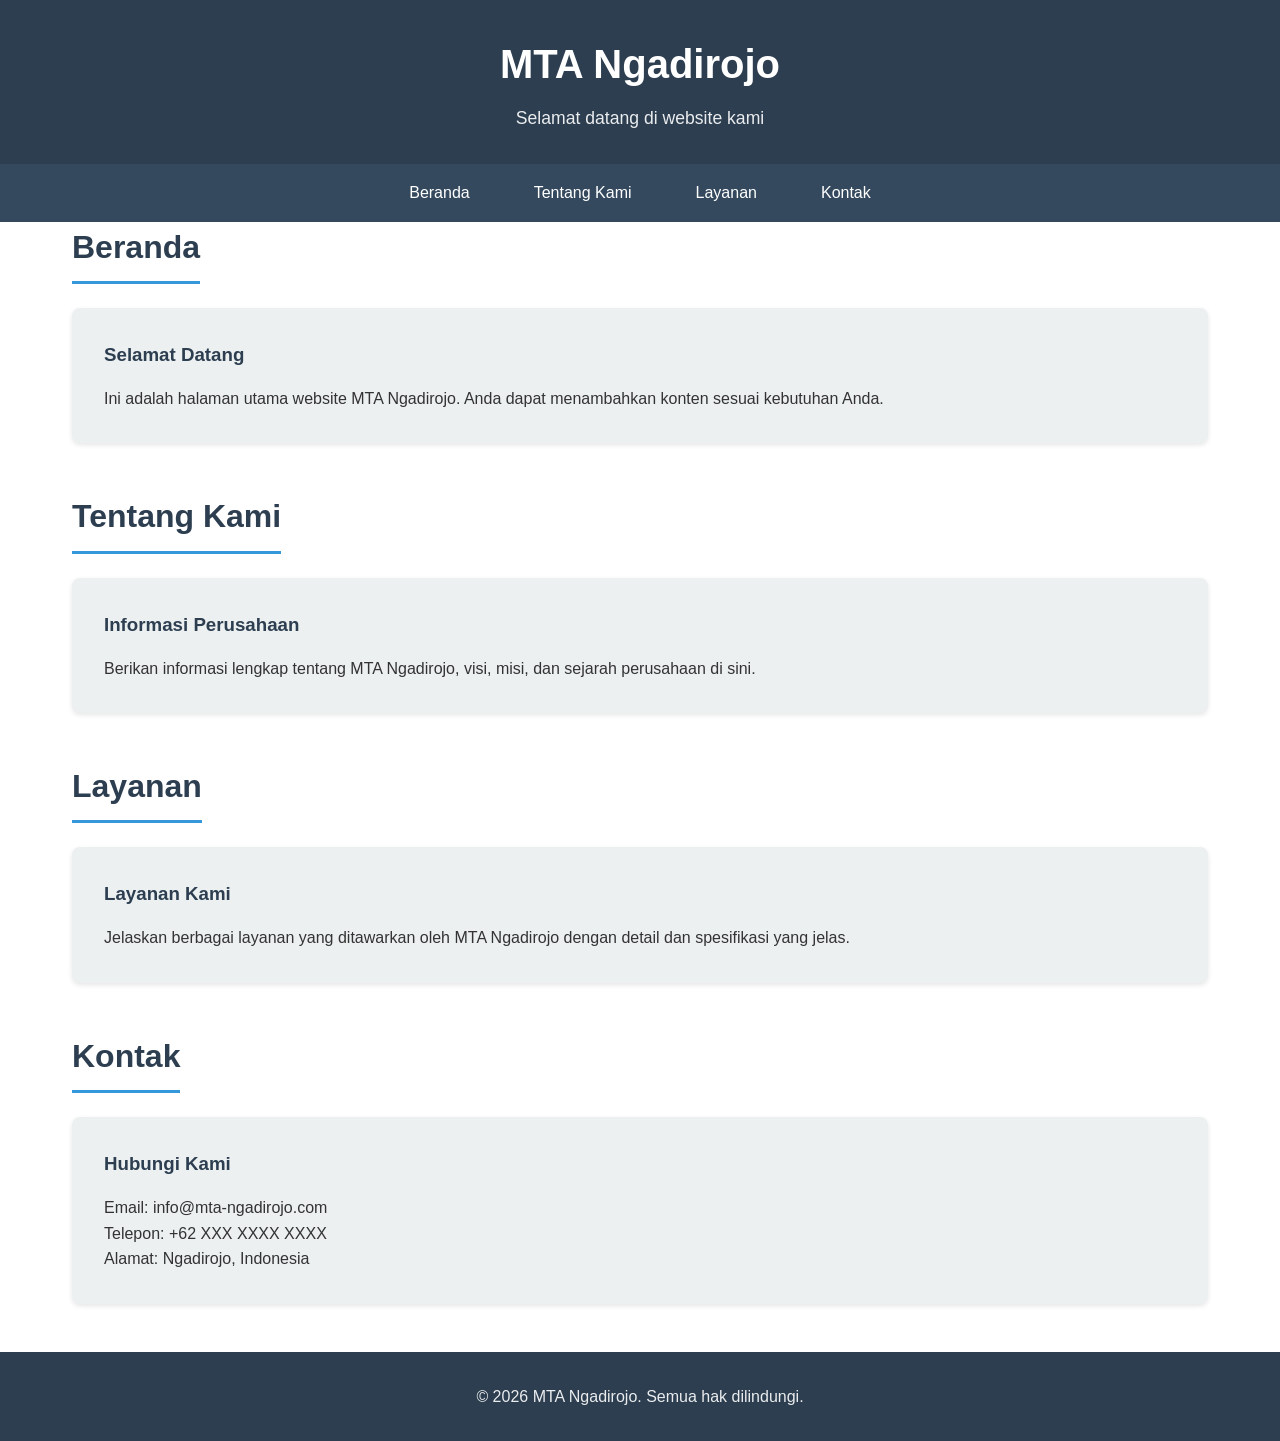
<file: index.html>
<!DOCTYPE html>
<html lang="id">
<head>
    <meta charset="UTF-8">
    <meta name="viewport" content="width=device-width, initial-scale=1.0">
    <title>MTA Ngadirojo</title>
    <style>
        * {
            margin: 0;
            padding: 0;
            box-sizing: border-box;
        }
        
        body {
            font-family: 'Segoe UI', Tahoma, Geneva, Verdana, sans-serif;
            line-height: 1.6;
            color: #333;
        }
        
        header {
            background-color: #2c3e50;
            color: white;
            padding: 2rem 0;
            text-align: center;
        }
        
        header h1 {
            font-size: 2.5rem;
            margin-bottom: 0.5rem;
        }
        
        header p {
            font-size: 1.1rem;
            opacity: 0.9;
        }
        
        nav {
            background-color: #34495e;
            padding: 1rem 0;
            position: sticky;
            top: 0;
        }
        
        nav ul {
            list-style: none;
            display: flex;
            justify-content: center;
            gap: 2rem;
            flex-wrap: wrap;
        }
        
        nav a {
            color: white;
            text-decoration: none;
            padding: 0.5rem 1rem;
            border-radius: 4px;
            transition: background-color 0.3s;
        }
        
        nav a:hover {
            background-color: #2c3e50;
        }
        
        .container {
            max-width: 1200px;
            margin: 0 auto;
            padding: 0 2rem;
        }
        
        main {
            padding: 3rem 0;
        }
        
        .section {
            margin-bottom: 3rem;
        }
        
        .section h2 {
            color: #2c3e50;
            margin-bottom: 1.5rem;
            font-size: 2rem;
            border-bottom: 3px solid #3498db;
            padding-bottom: 0.5rem;
            display: inline-block;
        }
        
        .card {
            background-color: #ecf0f1;
            padding: 2rem;
            border-radius: 8px;
            margin-bottom: 1.5rem;
            box-shadow: 0 2px 5px rgba(0, 0, 0, 0.1);
        }
        
        .card h3 {
            color: #2c3e50;
            margin-bottom: 1rem;
        }
        
        footer {
            background-color: #2c3e50;
            color: white;
            text-align: center;
            padding: 2rem 0;
            margin-top: 3rem;
        }
        
        footer p {
            opacity: 0.9;
        }
    </style>
</head>
<body>
    <header>
        <h1>MTA Ngadirojo</h1>
        <p>Selamat datang di website kami</p>
    </header>
    
    <nav>
        <ul>
            <li><a href="#beranda">Beranda</a></li>
            <li><a href="#tentang">Tentang Kami</a></li>
            <li><a href="#layanan">Layanan</a></li>
            <li><a href="#kontak">Kontak</a></li>
        </ul>
    </nav>
    
    <main class="container">
        <section class="section" id="beranda">
            <h2>Beranda</h2>
            <div class="card">
                <h3>Selamat Datang</h3>
                <p>Ini adalah halaman utama website MTA Ngadirojo. Anda dapat menambahkan konten sesuai kebutuhan Anda.</p>
            </div>
        </section>
        
        <section class="section" id="tentang">
            <h2>Tentang Kami</h2>
            <div class="card">
                <h3>Informasi Perusahaan</h3>
                <p>Berikan informasi lengkap tentang MTA Ngadirojo, visi, misi, dan sejarah perusahaan di sini.</p>
            </div>
        </section>
        
        <section class="section" id="layanan">
            <h2>Layanan</h2>
            <div class="card">
                <h3>Layanan Kami</h3>
                <p>Jelaskan berbagai layanan yang ditawarkan oleh MTA Ngadirojo dengan detail dan spesifikasi yang jelas.</p>
            </div>
        </section>
        
        <section class="section" id="kontak">
            <h2>Kontak</h2>
            <div class="card">
                <h3>Hubungi Kami</h3>
                <p>Email: info@mta-ngadirojo.com</p>
                <p>Telepon: +62 XXX XXXX XXXX</p>
                <p>Alamat: Ngadirojo, Indonesia</p>
            </div>
        </section>
    </main>
    
    <footer>
        <p>&copy; 2026 MTA Ngadirojo. Semua hak dilindungi.</p>
    </footer>
</body>
</html>
</file>
